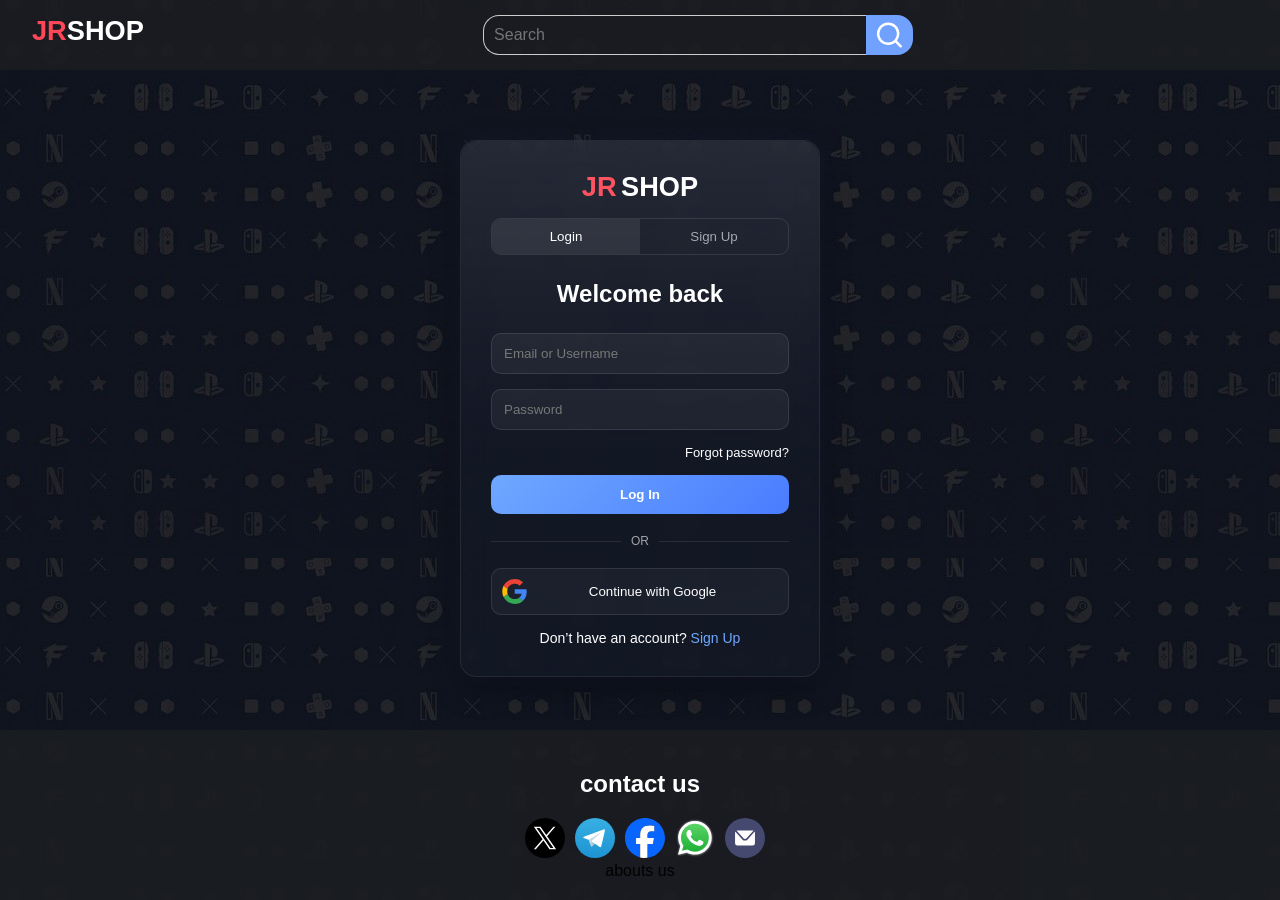
<file: login.html>
<!DOCTYPE html>
<html lang="en">
<head>
    <meta charset="UTF-8">
    <meta name="viewport" content="width=device-width, initial-scale=1.0">
    <title>JRstore - Best Digital Deals</title>
    <link rel="stylesheet" href="style.css">
  <link rel="stylesheet" href="login.css">


<style>

</style>
</head>
<body>                       
           <script src="./signupbuutoneventofocusform.js"></script>


  
    <header class="header">
        <div class="logo">
            <a href="./index.html">            <span class="logo-primary">JR</span><span class="logo-secondary">SHOP</span>
</a>
        </div>

    <div class="form-container">
        <input type="text" class="search-bar" placeholder="Search">
        <button>
            <svg xmlns="http://www.w3.org/2000/svg" viewBox="0 0 24 24" focusable="false" aria-hidden="true" style="pointer-events: none; display: inherit;">
                <path d="M11 2a9 9 0 105.641 16.01.966.966 0 00.152.197l3.5 3.5a1 1 0 101.414-1.414l-3.5-3.5a1 1 0 00-.197-.153A8.96 8.96 0 0020 11a9 9 0 00-9-9Zm0 2a7 7 0 110 14 7 7 0 010-14Z"></path>
            </svg>
        </button>
    </div>

    <div class="header-actions">
     
    </div>
</div>

            <div class="hidden-search-bar-header">
    <div class="hidden-search-input-wrapper">
        <input type="text" class="search-bar" placeholder="Search">
        <button>
            <svg xmlns="http://www.w3.org/2000/svg" viewBox="0 0 24 24" focusable="false" aria-hidden="true" style="pointer-events: none; display: inherit;">
                <path d="M11 2a9 9 0 105.641 16.01.966.966 0 00.152.197l3.5 3.5a1 1 0 101.414-1.414l-3.5-3.5a1 1 0 00-.197-.153A8.96 8.96 0 0020 11a9 9 0 00-9-9Zm0 2a7 7 0 110 14 7 7 0 010-14Z"></path>
            </svg>
        </button>
    </div>
</div>
    </header>
<main class="main-login container">
  <div class="auth-card">
    <div class="logo logo-center">
      <a href="./index.html">
        <span class="logo-primary">JR</span>
        <span class="logo-secondary">SHOP</span>
      </a>
    </div>

    <div class="auth-toggle">
      <button id="loginTab" class="active">Login</button>
      <button id="signupTab">Sign Up</button>
    </div>

    <form id="loginForm" class="auth-form active">
      <h2>Welcome back</h2>

      <div class="input-group">
        <small id="loginError"></small>
        <input type="text" id="loginUser" placeholder="Email or Username">
      </div>

      <div class="input-group">
        <input type="password" id="loginPassword" placeholder="Password">
        <div class="forgot">
          <a href="#">Forgot password?</a>
        </div>
      </div>

      <button type="submit" class="login-btn">Log In</button>
    </form>

    <form id="signupForm" class="auth-form">
      <h2>Create account</h2>

      <div class="input-group">

        <input type="text" style="display:none">
  <input type="password" style="display:none">

        <input type="text" id="signupUsername" placeholder="Username" autocomplete="off">
        <small id="usernameStatus"></small>
      </div>

      <div class="input-group">
        <input type="text" id="signupEmail" placeholder="Email" autocomplete="off">
        <small id="emailStatus"></small>
      </div>

      <div class="input-group">
        <input type="password" id="signupPassword" placeholder="Password">
                <small id="passwordStatus"></small>

      </div>

      <div class="input-group">
        <input type="password" id="signupConfirm" placeholder="Confirm Password">
      </div>

      <div class="input-group">
        <label class="field-label" for="signupGender">Gender</label>
        <div class="select-wrapper">
          <select id="signupGender">
            <option value="" disabled selected>Gender</option>
            <option value="male">Male</option>
            <option value="female">Female</option>
          </select>
        </div>
      </div>
      
      <button type="submit" class="login-btn" >Sign Up</button>
    </form>

    <div class="divider">
      <span>OR</span>
    </div>

    <button class="social-btn google-btn">
      <svg width="25px" height="25px" viewBox="-3 0 262 262">
        <path d="M255.878 133.451c0-10.734-.871-18.567-2.756-26.69H130.55v48.448h71.947c-1.45 12.04-9.283 30.172-26.69 42.356l-.244 1.622 38.755 30.023 2.685.268c24.659-22.774 38.875-56.282 38.875-96.027" fill="#4285F4"/>
        <path d="M130.55 261.1c35.248 0 64.839-11.605 86.453-31.622l-41.196-31.913c-11.024 7.688-25.82 13.055-45.257 13.055-34.523 0-63.824-22.773-74.269-54.25l-1.531.13-40.298 31.187-.527 1.465C35.393 231.798 79.49 261.1 130.55 261.1" fill="#34A853"/>
        <path d="M56.281 156.37c-2.756-8.123-4.351-16.827-4.351-25.82 0-8.994 1.595-17.697 4.206-25.82l-.073-1.73L15.26 71.312l-1.335.635C5.077 89.644 0 109.517 0 130.55s5.077 40.905 13.925 58.602l42.356-32.782" fill="#FBBC05"/>
        <path d="M130.55 50.479c24.514 0 41.05 10.589 50.479 19.438l36.844-35.974C195.245 12.91 165.798 0 130.55 0 79.49 0 35.393 29.301 13.925 71.947l42.211 32.783c10.59-31.477 39.891-54.251 74.414-54.251" fill="#EB4335"/>
      </svg>
      <span>Continue with Google</span>
    </button>

    <div class="footerform" id="footerText">
      Don’t have an account? <a href="#" id="toggleLink">Sign Up</a>
    </div>

  </div>
</main>
    <footer class="footer footerend">

		<h2 class="contact-us">contact us</h2>
        <div class="social-links"><a href=""><svg xmlns="http://www.w3.org/2000/svg" viewBox="-480 -466.815 2160 2160"><circle cx="600" cy="613.185" r="1080"/><path fill="#fff" d="M306.615 79.694H144.011L892.476 1150.3h162.604ZM0 0h357.328l309.814 450.883L1055.03 0h105.86L714.15 519.295 1200 1226.37H842.672L515.493 750.215 105.866 1226.37H0l468.485-544.568Z"/></svg></a>
		<a href="">
			<svg id="Livello_1" data-name="Livello 1" xmlns="http://www.w3.org/2000/svg" xmlns:xlink="http://www.w3.org/1999/xlink" viewBox="0 0 240 240"><defs><linearGradient id="linear-gradient" x1="120" y1="240" x2="120" gradientUnits="userSpaceOnUse"><stop offset="0" stop-color="#1d93d2"/><stop offset="1" stop-color="#38b0e3"/></linearGradient></defs><title>Telegram_logo</title><circle cx="120" cy="120" r="120" fill="url(#linear-gradient)"/><path d="M81.229,128.772l14.237,39.406s1.78,3.687,3.686,3.687,30.255-29.492,30.255-29.492l31.525-60.89L81.737,118.6Z" fill="#c8daea"/><path d="M100.106,138.878l-2.733,29.046s-1.144,8.9,7.754,0,17.415-15.763,17.415-15.763" fill="#a9c6d8"/><path d="M81.486,130.178,52.2,120.636s-3.5-1.42-2.373-4.64c.232-.664.7-1.229,2.1-2.2,6.489-4.523,120.106-45.36,120.106-45.36s3.208-1.081,5.1-.362a2.766,2.766,0,0,1,1.885,2.055,9.357,9.357,0,0,1,.254,2.585c-.009.752-.1,1.449-.169,2.542-.692,11.165-21.4,94.493-21.4,94.493s-1.239,4.876-5.678,5.043A8.13,8.13,0,0,1,146.1,172.5c-8.711-7.493-38.819-27.727-45.472-32.177a1.27,1.27,0,0,1-.546-.9c-.093-.469.417-1.05.417-1.05s52.426-46.6,53.821-51.492c.108-.379-.3-.566-.848-.4-3.482,1.281-63.844,39.4-70.506,43.607A3.21,3.21,0,0,1,81.486,130.178Z" fill="#fff"/></svg>
		</a>

		<a href=""><svg version="1.1" id="svg9" viewBox="0 0 666.66668 666.66717" xmlns="http://www.w3.org/2000/svg" xmlns:svg="http://www.w3.org/2000/svg">
  <defs id="defs13">
    <clipPath clipPathUnits="userSpaceOnUse" id="clipPath25">
      <path d="M 0,700 H 700 V 0 H 0 Z" id="path23"/>
    </clipPath>
  </defs>
  <g id="g17" transform="matrix(1.3333333,0,0,-1.3333333,-133.33333,799.99999)">
    <g id="g19">
      <g id="g21" clip-path="url(#clipPath25)">
        <g id="g27" transform="translate(600,350)">
          <path d="m 0,0 c 0,138.071 -111.929,250 -250,250 -138.071,0 -250,-111.929 -250,-250 0,-117.245 80.715,-215.622 189.606,-242.638 v 166.242 h -51.552 V 0 h 51.552 v 32.919 c 0,85.092 38.508,124.532 122.048,124.532 15.838,0 43.167,-3.105 54.347,-6.211 V 81.986 c -5.901,0.621 -16.149,0.932 -28.882,0.932 -40.993,0 -56.832,-15.528 -56.832,-55.9 V 0 h 81.659 l -14.028,-76.396 h -67.631 V -248.169 C -95.927,-233.218 0,-127.818 0,0" style="fill:#0866ff;fill-opacity:1;fill-rule:nonzero;stroke:none" id="path29"/>
        </g>
        <g id="g31" transform="translate(447.9175,273.6036)">
          <path d="M 0,0 14.029,76.396 H -67.63 v 27.019 c 0,40.372 15.838,55.899 56.831,55.899 12.733,0 22.981,-0.31 28.882,-0.931 v 69.253 c -11.18,3.106 -38.509,6.212 -54.347,6.212 -83.539,0 -122.048,-39.441 -122.048,-124.533 V 76.396 h -51.552 V 0 h 51.552 v -166.242 c 19.343,-4.798 39.568,-7.362 60.394,-7.362 10.254,0 20.358,0.632 30.288,1.831 L -67.63,0 Z" style="fill:#ffffff;fill-opacity:1;fill-rule:nonzero;stroke:none" id="path33"/>
        </g>
      </g>
    </g>
  </g>
</svg></a>


<a href=""><svg xmlns="http://www.w3.org/2000/svg" viewBox="0 0 175.216 175.552"><defs><linearGradient id="b" x1="85.915" x2="86.535" y1="32.567" y2="137.092" gradientUnits="userSpaceOnUse"><stop offset="0" stop-color="#57d163"/><stop offset="1" stop-color="#23b33a"/></linearGradient><filter id="a" width="1.115" height="1.114" x="-.057" y="-.057" color-interpolation-filters="sRGB"><feGaussianBlur stdDeviation="3.531"/></filter></defs><path fill="#b3b3b3" d="m54.532 138.45 2.235 1.324c9.387 5.571 20.15 8.518 31.126 8.523h.023c33.707 0 61.139-27.426 61.153-61.135.006-16.335-6.349-31.696-17.895-43.251A60.75 60.75 0 0 0 87.94 25.983c-33.733 0-61.166 27.423-61.178 61.13a60.98 60.98 0 0 0 9.349 32.535l1.455 2.312-6.179 22.558zm-40.811 23.544L24.16 123.88c-6.438-11.154-9.825-23.808-9.821-36.772.017-40.556 33.021-73.55 73.578-73.55 19.681.01 38.154 7.669 52.047 21.572s21.537 32.383 21.53 52.037c-.018 40.553-33.027 73.553-73.578 73.553h-.032c-12.313-.005-24.412-3.094-35.159-8.954zm0 0" filter="url(#a)"/><path fill="#fff" d="m12.966 161.238 10.439-38.114a73.42 73.42 0 0 1-9.821-36.772c.017-40.556 33.021-73.55 73.578-73.55 19.681.01 38.154 7.669 52.047 21.572s21.537 32.383 21.53 52.037c-.018 40.553-33.027 73.553-73.578 73.553h-.032c-12.313-.005-24.412-3.094-35.159-8.954z"/><path fill="url(#linearGradient1780)" d="M87.184 25.227c-33.733 0-61.166 27.423-61.178 61.13a60.98 60.98 0 0 0 9.349 32.535l1.455 2.312-6.179 22.559 23.146-6.069 2.235 1.324c9.387 5.571 20.15 8.518 31.126 8.524h.023c33.707 0 61.14-27.426 61.153-61.135a60.75 60.75 0 0 0-17.895-43.251 60.75 60.75 0 0 0-43.235-17.929z"/><path fill="url(#b)" d="M87.184 25.227c-33.733 0-61.166 27.423-61.178 61.13a60.98 60.98 0 0 0 9.349 32.535l1.455 2.313-6.179 22.558 23.146-6.069 2.235 1.324c9.387 5.571 20.15 8.517 31.126 8.523h.023c33.707 0 61.14-27.426 61.153-61.135a60.75 60.75 0 0 0-17.895-43.251 60.75 60.75 0 0 0-43.235-17.928z"/><path fill="#fff" fill-rule="evenodd" d="M68.772 55.603c-1.378-3.061-2.828-3.123-4.137-3.176l-3.524-.043c-1.226 0-3.218.46-4.902 2.3s-6.435 6.287-6.435 15.332 6.588 17.785 7.506 19.013 12.718 20.381 31.405 27.75c15.529 6.124 18.689 4.906 22.061 4.6s10.877-4.447 12.408-8.74 1.532-7.971 1.073-8.74-1.685-1.226-3.525-2.146-10.877-5.367-12.562-5.981-2.91-.919-4.137.921-4.746 5.979-5.819 7.206-2.144 1.381-3.984.462-7.76-2.861-14.784-9.124c-5.465-4.873-9.154-10.891-10.228-12.73s-.114-2.835.808-3.751c.825-.824 1.838-2.147 2.759-3.22s1.224-1.84 1.836-3.065.307-2.301-.153-3.22-4.032-10.011-5.666-13.647"/></svg></a>
		

<a href=""><svg xmlns="http://www.w3.org/2000/svg" viewBox="0 0 171 171"><title>Asset 31</title><g id="Layer_2" data-name="Layer 2"><g id="Layer_1-2" data-name="Layer 1"><circle cx="85.5" cy="85.5" r="85.5" fill="#454970"/><path d="M49.2,53.9,78.8,87a8.94,8.94,0,0,0,6.7,3,9.1,9.1,0,0,0,6.7-3l29.1-32.6a1.56,1.56,0,0,1,.8-.6,10.57,10.57,0,0,0-4-.8H52.9a10.06,10.06,0,0,0-3.9.8A.35.35,0,0,0,49.2,53.9Z" fill="#fff"/><path d="M126.5,58a1.8,1.8,0,0,1-.6.9l-29,32.5a15.38,15.38,0,0,1-11.4,5.1,15.54,15.54,0,0,1-11.4-5.1L44.6,58.3l-.2-.2A9.75,9.75,0,0,0,43,63.2V108a9.94,9.94,0,0,0,10,9.9h65a9.94,9.94,0,0,0,10-9.9V63.2a10.19,10.19,0,0,0-1.5-5.2" fill="#fff"/></g></g></svg></a>
</div>





		<div class="good-talk">
			abouts us
		</div>


    </footer>
  

    <script src="./resizingcss.js"></script>
        <script src="./log.js"></script>
                <script src="./lgoing.js"></script>
                <script src="./resit.js"></script>
                                <script type="module" src="./index.js"></script>





</body>
</html>
</file>
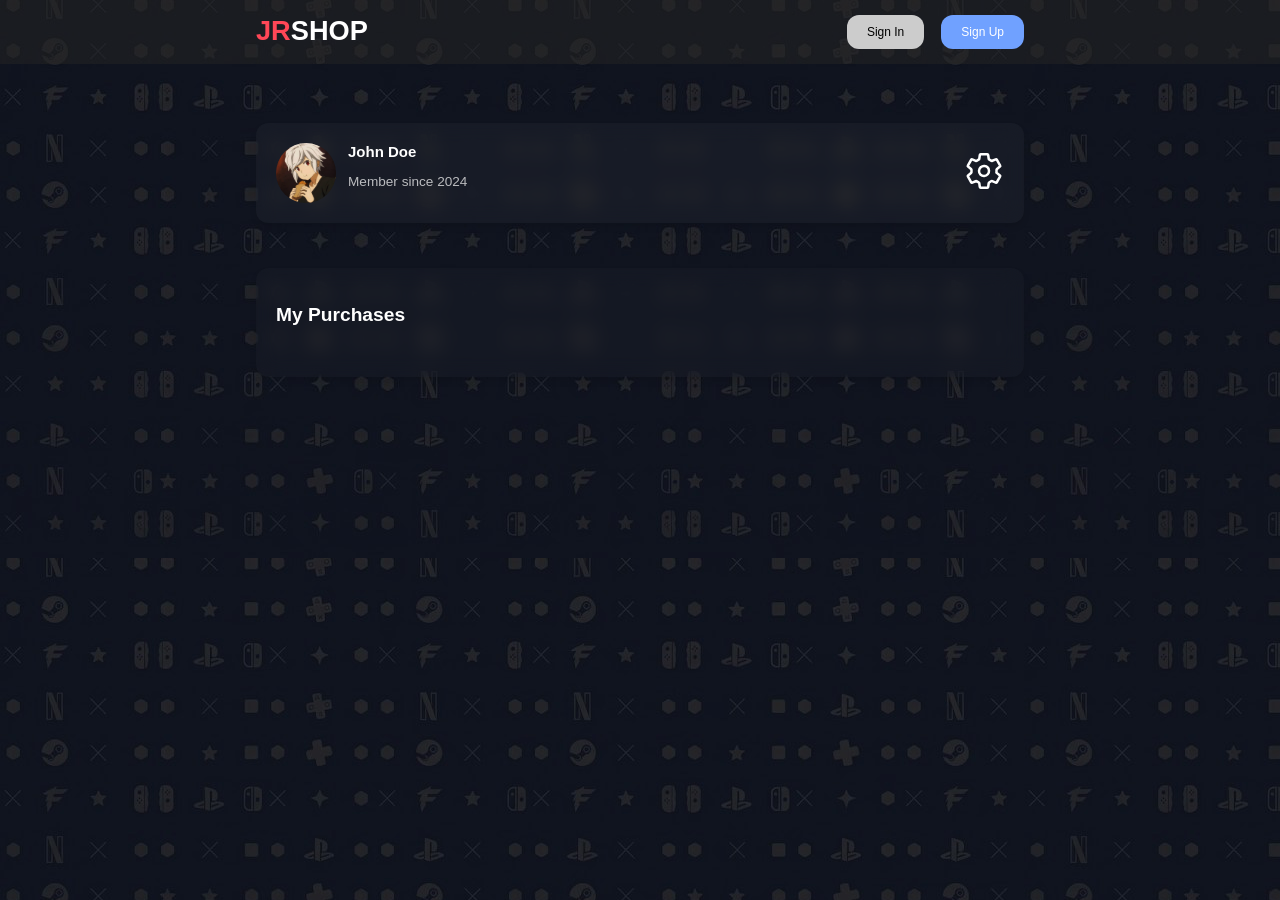
<file: usersdahboard.html>
<!DOCTYPE html>
<html lang="en">
<head>
    <meta charset="UTF-8">
    <meta name="viewport" content="width=device-width, initial-scale=1.0">
    <title>product</title>
    <link rel="stylesheet" href="style.css">
        <link rel="stylesheet" href="userdash.css">
        <link rel="stylesheet" href="user-section.css">

</head>
<body>


    
    <header class="header user-dashboard-header">
        <div class="logo">
            <a href="./index.html">            <span class="logo-primary">JR</span><span class="logo-secondary">SHOP</span>
</a>
        </div>



        <div class="header-actions">
<button class="btn mobiles-search-button"><svg xmlns="http://www.w3.org/2000/svg" viewBox="0 0 24 24"  focusable="false" aria-hidden="true" style="pointer-events: none; display: inherit; "><path d="M11 2a9 9 0 105.641 16.01.966.966 0 00.152.197l3.5 3.5a1 1 0 101.414-1.414l-3.5-3.5a1 1 0 00-.197-.153A8.96 8.96 0 0020 11a9 9 0 00-9-9Zm0 2a7 7 0 110 14 7 7 0 010-14Z"></path></svg></button>
<button class="btn btn--secondary">Sign In</button>
<button class="btn btn--primary">Sign Up</button>

        </div>


    </header>

 
<main class="user-dashboard-container">
<!-- PROFILE SECTION -->
<section class="profile-section card">
    <div class="profile-left">
        <img  id="profile-pic-dashboard" src="./images/products/test.png" alt="Profile" class="profile-pic">
        
        <div class="profile-info">
            <h3 id="username" class="username">John Doe</h3>
            <p class="member-since">Member since 2024</p>
        </div>
    </div>

    <div class="profile-settings">
        <svg width="40px" height="40px" viewBox="0 0 512 512" xmlns="http://www.w3.org/2000/svg"><title>ionicons-v5-q</title><path d="M262.29,192.31a64,64,0,1,0,57.4,57.4A64.13,64.13,0,0,0,262.29,192.31ZM416.39,256a154.34,154.34,0,0,1-1.53,20.79l45.21,35.46A10.81,10.81,0,0,1,462.52,326l-42.77,74a10.81,10.81,0,0,1-13.14,4.59l-44.9-18.08a16.11,16.11,0,0,0-15.17,1.75A164.48,164.48,0,0,1,325,400.8a15.94,15.94,0,0,0-8.82,12.14l-6.73,47.89A11.08,11.08,0,0,1,298.77,470H213.23a11.11,11.11,0,0,1-10.69-8.87l-6.72-47.82a16.07,16.07,0,0,0-9-12.22,155.3,155.3,0,0,1-21.46-12.57,16,16,0,0,0-15.11-1.71l-44.89,18.07a10.81,10.81,0,0,1-13.14-4.58l-42.77-74a10.8,10.8,0,0,1,2.45-13.75l38.21-30a16.05,16.05,0,0,0,6-14.08c-.36-4.17-.58-8.33-.58-12.5s.21-8.27.58-12.35a16,16,0,0,0-6.07-13.94l-38.19-30A10.81,10.81,0,0,1,49.48,186l42.77-74a10.81,10.81,0,0,1,13.14-4.59l44.9,18.08a16.11,16.11,0,0,0,15.17-1.75A164.48,164.48,0,0,1,187,111.2a15.94,15.94,0,0,0,8.82-12.14l6.73-47.89A11.08,11.08,0,0,1,213.23,42h85.54a11.11,11.11,0,0,1,10.69,8.87l6.72,47.82a16.07,16.07,0,0,0,9,12.22,155.3,155.3,0,0,1,21.46,12.57,16,16,0,0,0,15.11,1.71l44.89-18.07a10.81,10.81,0,0,1,13.14,4.58l42.77,74a10.8,10.8,0,0,1-2.45,13.75l-38.21,30a16.05,16.05,0,0,0-6.05,14.08C416.17,247.67,416.39,251.83,416.39,256Z" style="fill:none;stroke:#fff;stroke-linecap:round;stroke-linejoin:round;stroke-width:32px"/></svg>
    </div>
</section>

<!-- PURCHASES SECTION -->
<section class="purchases-section card">

  <h2 class="section-title">My Purchases</h2>

  <div id="purchasesContainer"></div>

</section>
</main>
<script src="./swal.js"></script>
            <script src="./index.js"></script>
      <script src="./resizingcss.js"></script>
            <script src="./userdash.js"></script>



</body>
  </html>
</file>
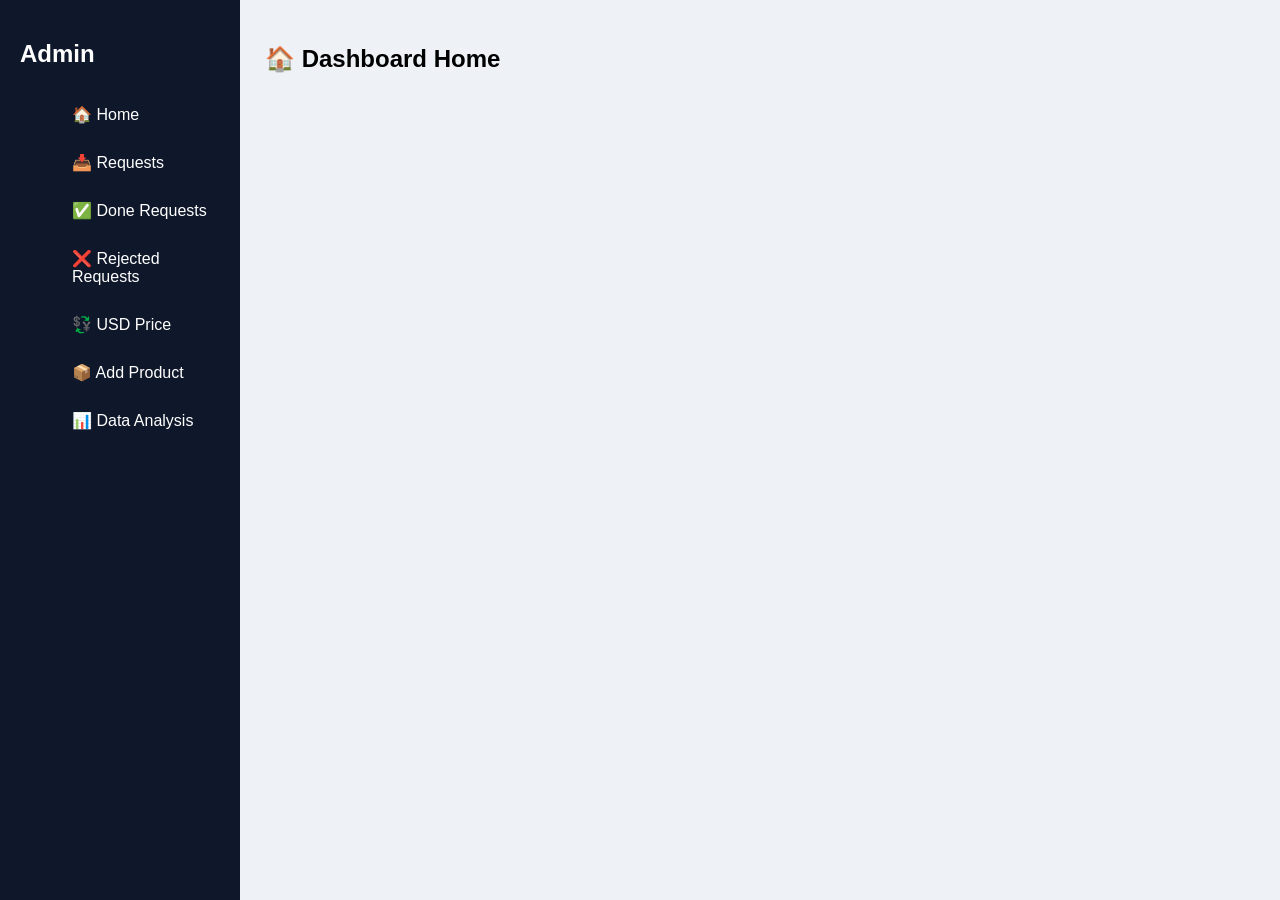
<file: edara/yo.html>
<!DOCTYPE html>
<html lang="en">
<head>
<meta charset="UTF-8">
<title>Admin Dashboard</title>

<style>
* {
  box-sizing: border-box;
}

body {
  margin: 0;
  font-family: "Segoe UI", sans-serif;
  background: #eef2f7;
}

.dashboard {
  display: flex;
  height: 100vh;
}

/* Sidebar */
.sidebar {
  width: 240px;
  background: #0f172a;
  color: white;
  padding: 20px;
}

.sidebar h2 {
  margin-bottom: 25px;
}

.value.id {
  color: #3b82f6;
  font-weight: bold;
}

.sidebar li {
  list-style: none;
  padding: 12px;
  border-radius: 8px;
  cursor: pointer;
  margin-bottom: 5px;
}

.sidebar li:hover {
  background: #1e293b;
}



 .btn {
    padding: 6px 12px;
    border: none;
    border-radius: 5px;
    color: white;
    cursor: pointer;
    font-size: 14px;
    margin-right: 5px;
  }
  .stat-card{
    margin-bottom: 10px;
  }


  .edit-btn {
    background-color: #28a745; /* green */
  }

  .edit-btn:hover {
    background-color: #218838;
  }

  .delete-btn {
    background-color: #dc3545; /* red */
  }

  .delete-btn:hover {
    background-color: #c82333;
  }
.ver{
    color: green;
}

.notver{
    color: red;
}

/* Content */
.content {
  flex: 1;
  padding: 25px;
  overflow-y: auto;
}

.section {
  display: none;
}

.section.active {
  display: block;
}

/* Request Card */
.request-card {
  background: white;
  border-radius: 12px;
  padding: 20px;
  margin-bottom: 20px;
  box-shadow: 0 4px 12px rgba(0,0,0,0.08);
}

.proof-img {
  width: 220px;
  height: 320px;
  object-fit: cover;
  border-radius: 8px;
  cursor: pointer;
  border: 1px solid #ccc;
  transition: 0.2s;
}

.proof-img:hover {
  transform: scale(1.05);
}
.request-grid {
  display: grid;
  gap: 10px;
  margin-bottom: 15px;
}

.label {
  font-size: 13px;
  color: #555;
}

.value {
  font-weight: bold;
}

.controls {
  display: grid;
  gap: 10px;
  margin-top: 10px;
}

input, select {
  padding: 8px;
  border-radius: 6px;
  border: 1px solid #ccc;
  width: 100%;
}

.buttons {
  margin-top: 15px;
}

button {
  padding: 10px 15px;
  border: none;
  border-radius: 8px;
  cursor: pointer;
}

.done {
  background: #22c55e;
  color: white;
}

.reject {
  background: #ef4444;
  color: white;
}





.stat-green {
  border-left: 6px solid #22c55e;
}

.stat-blue {
  border-left: 6px solid #3b82f6;
}

.stat-yellow {
  border-left: 6px solid #f59e0b;
}

.stat-red {
  border-left: 6px solid #ef4444;
}
/* Toggle */
.toggle {
  display: flex;
  align-items: center;
  gap: 10px;
  margin-top: 10px;
}
/* Home & Analytics Cards */
.stat-card, .analytics-card {
  background: white;
  border-radius: 16px;
  padding: 20px;
  box-shadow: 0 4px 12px rgba(0,0,0,0.08);
  transition: transform 0.2s;
}

.stat-card:hover, .analytics-card:hover {
  transform: translateY(-5px);
}

.stat-icon {
  font-size: 40px;
  margin-bottom: 10px;
}

.stat-label {
  font-size: 14px;
  color: #666;
  text-transform: uppercase;
  letter-spacing: 1px;
}

.stat-value {
  font-size: 32px;
  font-weight: bold;
  color: #0f172a;
  margin: 10px 0;
}

.stat-sub {
  font-size: 14px;
  color: #22c55e;
}

.analytics-card h3 {
  margin: 0 0 15px 0;
  color: #0f172a;
  font-size: 18px;
}

.analytics-value {
  font-size: 24px;
  font-weight: bold;
  color: #3b82f6;
  margin: 10px 0;
}

.analytics-detail {
  color: #22c55e;
  font-weight: bold;
  margin: 5px 0;
}

.analytics-sub {
  font-size: 14px;
  color: #666;
}

.analysis-item {
  background: #f8fafc;
  padding: 15px;
  border-radius: 8px;
  margin-bottom: 10px;
}
</style>

</head>

<body>

<div class="dashboard">

  <!-- Sidebar -->
  <aside class="sidebar">
    <h2>Admin</h2>
   <ul>
  <li onclick="showSection('home')">🏠 Home</li>
  <li onclick="showSection('requests')">📥 Requests</li>
  <li onclick="showSection('done')">✅ Done Requests</li>
<li onclick="showSection('rejected')">❌ Rejected Requests</li>
  <li onclick="showSection('usd')">💱 USD Price</li>
  <li onclick="showSection('addProduct')">📦 Add Product</li>
  <li onclick="showSection('analysis')">📊 Data Analysis</li>
</ul>
  </aside>

  <!-- Content -->
  <main class="content">

    <!-- Home Dashboard -->
<section id="home" class="section">
  <h2>🏠 Dashboard Home</h2>
  <div id="homeContent"></div>
</section>

    <!-- Requests -->
    <section id="requests" class="section active">
      <h2>Incoming Requests</h2>
        <div id="requestsList"></div>

    </section>

    <!-- Other Sections -->
<section id="done" class="section">
  <h2>✅ Done Requests</h2>
  <div id="doneList"></div>
</section>

<section id="rejected" class="section">
  <h2>❌ Rejected Requests</h2>
  <div id="rejectedList"></div>
</section>


<section id="usd" class="section">
  <h2>USD Price</h2>
  <div class="request-card">
    <div class="label">Current USD Price</div>
    <div id="usdDisplay" class="value">notcomeyet</div>
    <br>
    <input type="number" id="usdInput" placeholder="Enter new price">
    <div class="buttons">
      <button class="done" onclick="updateusdprice()">Update Price</button>
    </div>
  </div>
</section>


<section id="addProduct" class="section">
  <h2>Products</h2>

  <!-- FORM -->
  <div class="request-card">
    <h3 id="formTitle">Add Product</h3>


    <input  id="product_id"type="text" disabled placeholder="id of product(entred autmotic)">    <br>    <br>


  <!-- Product Names -->
<label for="name_en">Product Name (English):</label><br>
<input id="name_en" placeholder="e.g. Organic Coffee"><br><br>

<label for="name_ar">Product Name (Arabic):</label><br>
<input id="name_ar" placeholder="اسم المنتج"><br><br>

<!-- Pricing -->
<label for="buy_price">Buy Price:</label><br>
<input id="buy_price" type="number" step="0.01" placeholder="0.00"><br><br>

<label for="sell_price">Sell Price:</label><br>
<input id="sell_price" type="number" step="0.01" placeholder="0.00"><br><br>

<label for="discount">Discount (%):</label><br>
<input id="discount" type="number" placeholder="e.g. 10" min="0" max="100"><br><br>

<!-- Descriptions -->
<label for="desc_en">Description (English):</label><br>
<textarea id="desc_en" placeholder="Enter English description..."></textarea><br><br>

<label for="desc_ar">Description (Arabic):</label><br>
<textarea id="desc_ar" placeholder="أدخل الوصف بالعربية..."></textarea><br><br>

<!-- Warnings -->
<label for="warning_en">Warning (English):</label><br>
<input id="warning_en" placeholder="e.g. Keep out of reach of children"><br><br>

<label for="warning_ar">Warning (Arabic):</label><br>
<input id="warning_ar" placeholder="تحذير"><br><br>

<!-- Product Image -->
<label for="image">Product Image:</label><br>
<input type="file" name="productimg" id="image"><br><br>
    <button class="done" onclick="saveProduct()">Save</button>
    <button onclick="resetForm()">Clear</button>
  </div>

  <!-- TABLE -->
  <div class="request-card">
    <h3>Product List</h3>

    <table width="100%" border="1" cellpadding="10" style="border-collapse: collapse;">
     <thead>
  <tr>
    <th>ID</th>
    <th>Product Name</th>
    <th>Buy Price</th>
    <th>Sell Price</th>
    <th>Profit</th>
    <th>Actions</th>
  </tr>
</thead>
      <tbody id="productTable"></tbody>
    </table>
  </div>
  </section>

<section id="analysis" class="section">
  <h2>📊 Data Analysis</h2>
  <div id="analysisContent"></div>
</section>
  </main>

</div>

<script>
  let products = [];
let requests = [];
let usdToSdgRate = 0;

let revenue = 0;
let capital = 0;
let profit = 0;
let done = 0;
let incoming = 0;

showSection('home')
loadSettings();





async function loadSettings() {
  const res = await fetch("../api/usd.php");
  const data = await res.json();

  usdToSdgRate = Number(data.usd_rate);
}

let sellpriceonglobe = null;

document.getElementById("sell_price").addEventListener("input",function (){
let sell_price = document.getElementById("sell_price").value;
sellpriceonglobe = sell_price

})

function applyDiscount() {
  const sellement = document.getElementById("sell_price")
  const sell = Number(sellement.value);
  const discount = Number(document.getElementById("discount").value);

 

  const finalPrice = sellpriceonglobe - (sellpriceonglobe * discount / 100);

  sellement.value = finalPrice;
}




/* ======================
   INIT
====================== */
// function init() {
  // loadProducts();
  // loadRequests();
  // no need it will load on section click

  
// }

// init();

/* ======================
   LOAD FROM BACKEND
====================== */
async function loadProducts() {
  const res = await fetch("./actions/getProducts.php");
  products = await res.json();

  renderProducts();
}

function renderRequests() {
  const container = document.getElementById("requestsList");
  container.innerHTML = "";

  const incoming = requests.filter(r => r.request_status === "pending");

  incoming.forEach(req => {
    container.innerHTML += `
      <div class="request-card">

        <div class="request-grid">

          <div class="label">Request ID</div>
  <div class="value">#${req.request_id}</div>

          <div>
            <div class="label">User</div>
            <div class="value">${req.username}</div>
          </div>

          <div>
            <div class="label">Product</div>
            <div class="value">${req.product_name_en}</div>
          </div>

          <div>
            <div class="label">Quantity</div>
            <div class="value">${req.quantity}</div>
          </div>

          <div>
            <div class="label">Total Price</div>
            <div class="value">$${req.total_price}</div>
          </div>

          <div>
            <div class="label">Paid</div>
            <div class="value">$${req.paid_price}</div>
          </div>

          <div>
            <div class="label">Payment Method</div>
            <div class="value">${req.payment_method}</div>
          </div>

          <div>
            <div class="label">Payment Status</div>
            <div class="${req.payment_status === 'paid' ? 'ver' : 'notver'} value">
              ${req.payment_status}
            </div>
          </div>

          <div>
            <div class="label">Proof</div>
            ${
              req.payment_proof
                ? `<img src="${req.payment_proof}" class="proof-img" onclick="openImage(this.src)">`
                : "No proof"
            }
          </div>

        </div>

        <div class="controls">
          <input id="result_${req.request_id}" placeholder="Write result...">

          <select id="payment_${req.request_id}">
            <option value="pending">Pending</option>
            <option value="paid">Paid</option>
          </select>
        </div>

        <div class="buttons">
          <button class="done" onclick="markDone(${req.request_id})">Done</button>
          <button class="reject" onclick="reject(${req.request_id})">Reject</button>
        </div>

      </div>
    `;
  });
}




let discountelment = document.getElementById("discount")
discountelment.addEventListener("input", applyDiscount)
/* ======================
   UPDATE REQUEST
====================== */
async function markDone(id) {
  const result = document.getElementById(`result_${id}`).value;
  const payment = document.getElementById(`payment_${id}`).value;

  await fetch("./actinos/updateRequest.php", {
    method: "POST",
    headers: { "Content-Type": "application/json" },
    body: JSON.stringify({
      request_id: id,
      status: "done",
      result: result,
      payment_status: payment
    })
  });

  loadRequests();
}

async function reject(id) {
  if (!confirm("Reject request?")) return;

    const result = document.getElementById(`result_${id}`).value;
  const payment = document.getElementById(`payment_${id}`).value;

  await fetch("../api/updateRequest.php", {
    method: "POST",
    headers: { "Content-Type": "application/json" },
    body: JSON.stringify({
      request_id: id,
      status: "rejected",
      result: result,
      payment_status: payment
    })
  });

  loadRequests();
}

/* ======================
   PRODUCTS
====================== */
function renderProducts() {
  const table = document.getElementById("productTable");
  if (!table) return;

  table.innerHTML = "";

  products.forEach(p => {
    const profit = p.sell_price - p.buy_price;

    table.innerHTML += `
      <tr>
        <td>${p.product_id}</td>
        <td>
          ${p.product_image ? `<img src="../${p.product_image}" width="50"><br>` : ""}
          ${p.product_name_en}
        </td>
        <td>$${p.buy_price}</td>
        <td>$${p.sell_price}</td>
        <td style="color:green;">$${profit}</td>
        <td>
<button class="btn edit-btn" onclick="fillForm(${p.product_id})">Edit</button>
<button "edit-product1" class="btn delete-btn">Delete</button></td>
      </tr>
    `;
  });



}

async function loadRequests() {
  const res = await fetch("./actions/getRequests.php");
  requests = await res.json();

}

function fillForm(id) {
  const product = products.find(p => p.product_id == id);

  if (!product) return;


  // Fill inputs
  document.getElementById("product_id").value = product.product_id;
  document.getElementById("name_en").value = product.product_name_en;
  document.getElementById("name_ar").value = product.product_name_ar;
  document.getElementById("buy_price").value = product.buy_price;


  document.getElementById("sell_price").value = product.price_before_discount;
document.getElementById("sell_price").dispatchEvent(new Event("input"));

  document.getElementById("discount").value = product.discount_percentage;
document.getElementById("discount").dispatchEvent(new Event("input"));

  document.getElementById("desc_en").value = product.description_en;
  document.getElementById("desc_ar").value = product.description_ar;

  document.getElementById("warning_en").value = product.warning_en;
  document.getElementById("warning_ar").value = product.warning_ar;

  // UI change (optional now)
  document.getElementById("formTitle").innerText = "Edit Product";
}

/* ======================
   ANALYTICS (REAL DATA)
====================== */

/* ======================
   USD
====================== */
async function updateusdprice() {
  const input = document.getElementById("usdInput").value;

  if (!input || input <= 0) {
    alert("Invalid rate");
    return;
  }

  const rate = parseFloat(input);

  // 👉 send to backend
  await fetch("./actions/updateusd.php", {
    method: "POST",
    headers: {
      "Content-Type": "application/json"
    },
    body: JSON.stringify({
      usd_rate: rate
    })
  });

  // 👉 update UI
  usdToSdgRate = rate;

  document.getElementById("usdDisplay").innerHTML =
    `1 USD = ${usdToSdgRate} SDG`;
}
/* ======================
   SECTION SWITCH
====================== */
function showSection(id) {
  document.querySelectorAll('.section').forEach(sec =>
    sec.classList.remove('active')
  );

  document.getElementById(id).classList.add('active');

  if (id === "requests") renderRequests();
  if (id === "addProduct") loadProducts();
  if(id === "usd") showusd();
   if (id === "home") loadhome();


  if (id === "done") {
    loadDoneRequests();
  }

  if (id === "rejected") {
    loadRejectedRequests();
  }


}


function loadDoneRequests() {
  const done = requests.filter(r => r.request_status === "done");

  document.getElementById("doneList").innerHTML =
    done.map(renderRequestCard).join("");
}

function loadRejectedRequests() {
  const rejected = requests.filter(r => r.request_status === "rejected");

  document.getElementById("rejectedList").innerHTML =
    rejected.map(renderRequestCard).join("");
}

function renderRequestCard(r) {
  return `
    <div class="request-card">
      <div><b>request id:</b> ${r.request_id}</div>

      <div><b>User:</b> ${r.username}</div>
      <div><b>Product:</b> ${r.product_name_en}</div>
      <div><b>Qty:</b> ${r.quantity}</div>
      <div><b>Total:</b> $${r.total_price}</div>

      <div><b>Status:</b> ${r.request_status}</div>

      <div class="controls">
        <input id="result_${r.request_id}" value="${r.request_result || ''}">
        
        <select id="payment_${r.request_id}">
          <option ${r.payment_status==='pending'?'selected':''}>pending</option>
          <option ${r.payment_status==='paid'?'selected':''}>paid</option>
        </select>
      </div>

      <div class="buttons">
        <button class="done" onclick="markDone(${r.request_id})">Update</button>
        <button class="reject" onclick="reject(${r.request_id})">Reject</button>
      </div>

    </div>
  `;
}
function calculateHomeStats() {

  revenue = 0;
  capital = 0;
  done = 0;
  incoming = 0;

  const today = new Date().toISOString().split("T")[0];

  const todayRequests = requests.filter(r =>
    r.created_at && r.created_at.startsWith(today)
  );

  todayRequests.forEach(r => {

    const quantity = Number(r.quantity || 0);

    // DONE orders only
    if (r.request_status === "done") {

      done++;

      // 💰 money from customer
      revenue += Number(r.paid_price || 0);

      // 📦 your cost
      capital += Number(r.product_buy_price || 0) * quantity;
    }

    // incoming
    if (r.request_status === "pending") {
      incoming++;
    }

  });

  profit = revenue - capital;
}
async function loadhome(){

 await loadRequests();
  calculateHomeStats();
 const container = document.getElementById("homeContent");

container.innerHTML = `
  <div class="stat-card stat-blue">
    <div class="stat-label">Revenue (Today)</div>
    <div class="stat-value">$${revenue.toFixed(2)}</div>
  </div>

  <div class="stat-card stat-yellow">
    <div class="stat-label">Capital (Today)</div>
    <div class="stat-value">$${capital.toFixed(2)}</div>
  </div>

  <div class="stat-card stat-green">
    <div class="stat-label">Profit (Today)</div>
    <div class="stat-value">$${profit.toFixed(2)}</div>
  </div>

  <div class="stat-card stat-green">
    <div class="stat-label">Done Requests</div>
    <div class="stat-value">${done}</div>
  </div>

  <div class="stat-card stat-red">
    <div class="stat-label">Incoming Requests</div>
    <div class="stat-value">${incoming}</div>
  </div>
`;
}





function showusd(){
  document.getElementById("usdDisplay").innerHTML =
    `1 USD = ${usdToSdgRate} SDG`;
}


async function saveProduct() {


  if(document.getElementById("product_id").value.trim() === ""){

      const formData = new FormData();

  formData.append("name_en", document.getElementById("name_en").value);
  formData.append("name_ar", document.getElementById("name_ar").value);
  formData.append("buy_price", document.getElementById("buy_price").value);
  formData.append("sell_price", document.getElementById("sell_price").value);

  formData.append("desc_en", document.getElementById("desc_en").value);
  formData.append("desc_ar", document.getElementById("desc_ar").value);

  formData.append("warning_en", document.getElementById("warning_en").value);
  formData.append("warning_ar", document.getElementById("warning_ar").value);
  formData.append("discount_percentage", document.getElementById("discount").value || 0);


  //here will append price before discount
  formData.append("price_before_discount",sellpriceonglobe) 



  const file = document.getElementById("image").files[0];
  if (file) {
    formData.append("productimg", file);
  }

  await fetch("./actions/addproduct.php", {
    method: "POST",
    body: formData
  }).then(r => r.text().then(r => console.log(r)))


  loadProducts();
  resetForm();


    ///////////////////


  }else{
  const formData = new FormData();

  formData.append("product_id",document.getElementById("product_id").value.trim() );

  formData.append("name_en", document.getElementById("name_en").value);
  formData.append("name_ar", document.getElementById("name_ar").value);
  formData.append("buy_price", document.getElementById("buy_price").value);
  formData.append("sell_price", document.getElementById("sell_price").value);

  formData.append("desc_en", document.getElementById("desc_en").value);
  formData.append("desc_ar", document.getElementById("desc_ar").value);

  formData.append("warning_en", document.getElementById("warning_en").value);
  formData.append("warning_ar", document.getElementById("warning_ar").value);
formData.append("discount_percentage", document.getElementById("discount").value || 0);
  formData.append("price_before_discount",sellpriceonglobe) 

  const file = document.getElementById("image").files[0];
  if (file) {
    formData.append("productimg", file);
  }

  await fetch("./actions/editproduct.php", {
    method: "POST",
    body: formData
  }).then(res => res.text()).then(e => console.log(e))

  resetForm();
  loadProducts();

  }

} 

function editProduct(id) {

  document.getElementById("product_id").value = id;
  document.getElementById("name_en").value = p.product_name_en;
  document.getElementById("name_ar").value = p.product_name_ar;
  document.getElementById("buy_price").value = p.buy_price;
  document.getElementById("sell_price").value = p.sell_price;

  document.getElementById("desc_en").value = p.description_en;
  document.getElementById("desc_ar").value = p.description_ar;

  document.getElementById("warning_en").value = p.warning_en;
  document.getElementById("warning_ar").value = p.warning_ar;

  document.getElementById("formTitle").innerText = "Edit Product";
}
function resetForm() {

  // Clear all inputs + textareas inside this section
  document.querySelectorAll("#addProduct input, #addProduct textarea")
    .forEach(el => {
      if (el.type === "file") {
        el.value = ""; // reset file input
      } else {
        el.value = "";
      }
    });

  // Reset editing mode
  editingProductId = null;

  // Clear ID field (just in case)
  document.getElementById("product_id").value = "";

  // Reset title
  document.getElementById("formTitle").innerText = "Add Product";

  // (Optional) reset button text
  const btn = document.querySelector("#addProduct .done");
  if (btn) btn.innerText = "Save";
}
</script>


</body>
</html>
</file>
<file: style.css>
* {
    box-sizing: border-box;
}

.field-label {
  display: block;
  margin-bottom: 8px;
  font-size: 13px;
  opacity: 0.7;
}

.gender-group {
  display: flex;
  gap: 8px;
}

.gender-btn {
  flex: 1;
  padding: 10px;
  border-radius: 10px;
  border: 1px solid rgba(255,255,255,0.1);
  background: rgba(255,255,255,0.05);
  color: white;
  cursor: pointer;
  transition: 0.2s;
  opacity: 0.7;
}

.gender-btn:hover {
  background: rgba(255,255,255,0.1);
}

.gender-btn.active {
  background: linear-gradient(135deg, #6ea8ff, #4a7cff);
  opacity: 1;
  transform: translateY(-1px);
}


:root {
    /* Colors */
    --color-primary: #ff4757;   /* For "JR" */
    --color-secondary: #2f3542; /* For "store" */
    --color-accent: #70a1ff;    /* For Buttons */
    --color-bg: #111827;
    --color-white: #111827;
    --color-header:#1b1d22e8;
    --color-text:#fff;
    --boeder-color :#ccc;
    
    /* Shapes & Spacing */
    --radius-main: 12px;
    --spacing-main: 20px;
    --secpadding:45px;
    --leftrightpadding :5%
}

/* Base Resets */
body { overflow-x: hidden; font-family: sans-serif;   background-image: url(./images/Untitled.jpg); margin: 0;  }

/* Header */
.header-main-nav{ display:flex ;justify-content: space-between; align-items: center; width: 100%; flex-direction: row;}
.header { justify-content: space-between; flex-wrap: wrap; z-index: 10; top : 0; display: flex;   padding: 15px var(--leftrightpadding); background-color: var(--color-header) ; position: fixed; width: 100%;}
.logo-primary { color: var(--color-primary); font-weight: bold; font-size: 1.7rem; }
.logo-secondary { color: var(--color-text); font-weight: bold; font-size: 1.7rem; }
.header-actions{
    display: flex;
}


.colorwhite {
    color: var(--color-text);
}
.form-container {
    width: 35%;
    position: relative;


}
.hidden-search-bar-header{
 width: 100%;
    display: none;
    padding-top: 15px;
}
.hidden-search-input-wrapper{
    position: relative;

}
.search-bar {    background-color: transparent; font-size: 16px;
 padding: 10px;  border: 1px solid var(--boeder-color); width: 90%; color: var(--color-text); 
 border-top-left-radius: var(--radius-main);
  border-bottom-left-radius: var(--radius-main);

  border-top-right-radius: 0;
  border-bottom-right-radius: 0;

border-right: none;}

.search-bar:focus {
    outline: none;
}


.hidden-search-bar-header button, .form-container button {
    position: absolute;
    height: 100%;
    width: 11%;
    color: var(--color-white);
    border: 1px soild var(--boeder-color);
    border-top-right-radius: var(--radius-main);
  border-bottom-right-radius: var(--radius-main);
  background-color: var(--color-accent);
  display: inline-flex;
  justify-content: center;
  align-items: center;
 }
 .hidden-search-bar-header button svg,.form-container button svg {
    width: 50px;
    height: 30px;
fill: var(--color-text);  
 }




.btn--secondary{
    background-color: var(--boeder-color);
}
/* Buttons */
.btn { padding: 10px 20px; border-radius: var(--radius-main); border: none; cursor: pointer; margin-left: 5px; font-size: 12px; display: flex; justify-content: center; align-items: center;}
.btn--primary { background: var(--color-accent); color: white; }

/* Hero Section */
.hero { padding-left: var(--leftrightpadding); padding-right: var(--leftrightpadding); color: var(--color-text); display: flex; flex-direction: column; align-items: center; justify-content: center; padding-top: var(--secpadding); padding-bottom: var(--secpadding);}

.hero-title {
    text-align: center;
}
/* filter for the image */

.logo-grid {
    width: 100%;
  grid-template-columns: repeat(6 , minmax(60px,100px));
   grid-template-rows:100px;
  display: grid;
  justify-content: center;
  align-items: center;
  gap: 30px;
}


/* for centring icon inside on its  container */

.logo-item  {
display: flex;
align-items: center;
justify-content: center;
background-color: #111827;
padding: 20px;
border: 1px #1a202f solid;
height: 100px;
border-radius: var(--radius-main);
}

.logo-item svg {
/* width: 150px;
height: 150px; object-fit: contain; */
}


.best-prices{
    margin-top: 0px;
}



.payment-methods {
    display: flex;
    width: 100%;
    justify-content: center;
}

.payment-methods img {
    width: 100%;
    height: 100%;
    margin-left: 15px;
    object-fit: cover; 
    border-radius: var(--radius-main);
}

.payment-method-img-container{
    width: 100px;
    height: 50px;
    margin-left: 15px;
}


/* .ocash {
    width: 250px !important;
} */


.products {

  display: grid;
  grid-template-columns: repeat(auto-fit,minmax(350px,1fr));
  grid-template-rows: repeat(auto-fill,minmax(500px,1fr));
  gap: 16px;
  padding: var(--secpadding) var(--leftrightpadding);
}
/* Card Component */
.card { 
    background: rgba(255, 255, 255, 0.03);  /* Very subtle transparency */
    backdrop-filter: blur(10px);          /* Frosted glass effect */
    
    /* Bord: 1px solid rgba(255, 255, 255, 0.1);
    border-radius: 16px;
    
    /* Shadow for Depth */
    box-shadow: 0 8px 32px 0 rgba(0, 0, 0, 0.37);
    
    /* Typography & Transition */
    color: white;
    transition: transform 0.2s ease, background 0.2s ease;

    height: fit-content;
     color: var(--color-text);
      /* background: var(--color-white); */
       padding: var(--spacing-main); 
       border-radius: var(--radius-main);
       transform: translateY(-5px);
        box-shadow: 0 4px 6px rgba(0,0,0,0.1); }
 .product-image {
width: 100%;
height: 204px;
background-size: contain;
border-radius: var(--radius-main);

 }


.buy-button {
    width: 80px;
  height: 34px;
  background-color: orange;
  border: none;
  border-radius: 8px;
  color: white;
  font-size: 1rem;
  cursor: pointer;
 }
/* Footer */
.footer { text-align: center; padding: 20px; margin-top: 40px; background-color: var(--color-header); display: flex; justify-content: center; flex-direction: column;     align-items: center;
}


.social-links {
    display: flex;
    justify-content: flex-start;

}


.social-links  svg {
    width: 40px;
}

.social-links a {
    margin-left: 10px;
}

.good-talk {
    width: 200px;
}


.contact-us {
    color: var(--color-text);
}

.mobiles-search-button {
padding: 3px 10px;
visibility: hidden;
}

.mobiles-search-button svg {
    height: 25px;
width: 25px;}

    




@media(max-width:1220px){

   .products{
    grid-template-columns: repeat(auto-fill,minmax(300px,1fr));
   }
}


@media(max-width:822px){

    .hero-discription{
max-width: 500px;
text-align: center;
}

/* .logo-grid {
    grid-template-columns: repeat(6,90x);
} */
}

@media(max-width:750px){
    .logo-item{
        padding: 10px;
    }
}

@media(max-width:726px){
    .form-container{
        width: 50%;
    }
}

@media(max-width:712px){
    .form-container{
        width: 40%;
    }
}

@media(max-width:701px){


    .products{
    grid-template-columns: repeat(auto-fit,minmax(200px,1fr));
    }
}

@media(max-width:637px ){
    .form-container{
        display: none;
    }
    .mobiles-search-button {
        visibility: visible;
    }

    .logo-item{
        height: 65px;
    }

    .hidden-search-bar-header{
    display: block;

    }
    .hero{
        margin-top: 122px !important;
    }


}


@media(max-width:452px){
    .payment-methods img{
        width: 80px;
        height: 80px;
    }
}


/* here product page we begin page two  */

.product-go-here {
    display: flex;
    width: 100%;
    /* padding-left: var(--leftrightpadding);
    padding-right: var(--leftrightpadding); */
    padding:  calc(var(--spacing-main) * 4) 10px;
    margin-left: 5%;
    margin-right: 5%;
    background-color: #232732b2;
    border-radius: var(--radius-main);
    
    
   


}

.main-wrapper {
    margin:100px ;
}

.product-talk {}

.product-go-here img {
    width: 45%;
        flex-shrink:0 ;
        height: 450px;
    margin-right: 60px;
        border-radius: var(--radius-main);

}


a {
    text-decoration: none;
}
.buy-button {
    width: 50%;
  height: 50px;
  font-size: 16px;
  color: white;
  background-color: orange;
  border: none;
  display: inline-block;
  border-radius: var(--radius-main);
  display: flex;
  justify-content: center;
  align-items: center;
}

.price {
    color: var(--color-accent);
    display: inline;
    /* background-color: #315c9e; */
    border-radius: var(--radius-main);
    padding: 5px 0;
    font-size: 2rem;
    

}

#productWarning{
    color: red;
}

.old-price {
    display:none ;
    color: #b0b1b6;
        margin-left: 10px;

    text-decoration: line-through;
}

/* PRODUCT PAGE RESPOSIVE DESGIN */
@media (max-width: 1315px) { 
    .header { 
        padding-left: calc(var(--leftrightpadding) / 2); 
        padding-right: calc(var(--leftrightpadding) / 2); 
    } 

    .products { 
        padding-left: calc(var(--leftrightpadding) / 2); 
        padding-right: calc(var(--leftrightpadding) / 2); 
    } 

    .main-wrapper { 
        margin-left: calc(var(--leftrightpadding) / 2); 
        margin-right: calc(var(--leftrightpadding) / 2); 
    } 

    .product-go-here{
          padding-left: calc(var(--leftrightpadding) / 2); 
        padding-right: calc(var(--leftrightpadding) / 2); 
    }
}

@media(max-width:933px){
      .product-go-here{
          flex-direction: column;
    }

    .product-go-here img {
        width: 100%;
    }
    .buy-button{
        width: 100%;
    }
}
</file>
<file: login.css>
:root {
  --spacing-main: 30px;
  --radius-main: 16px;
  --color-text: #ffffff;
}

/* Background */

.main-login {
  display: flex;
  justify-content: center;
  align-items: center; 
  margin-top: 150px;
  /* vertical center */
    /* full screen center */
}

/* Better social button layout */
.social-btn {
  display: grid;
  grid-template-columns: auto 1fr;
  align-items: center;
}



/* Optional: make Google button feel more "real" */
.google-btn svg {
  flex-shrink: 0;
}

.social-btn span{
justify-self: center;
}

/* Better spacing */
.auth-card h2 {
  margin-top: 10px;
}
.input-group select {
  width: 100%;
  padding: 12px;
  border-radius: 10px;
  border: 1px solid rgba(255,255,255,0.1);
  background: rgba(255,255,255,0.05);
  color: white;
  outline: none;
  appearance: none;
  cursor: pointer;
}

.input-group select option {
  background: #1a1f2e;
  color: white;
}


.logo-center {
    text-align: center;
}

/* Auth Card */
.auth-card {
  width: 360px;
  padding: var(--spacing-main);
  border-radius: var(--radius-main);
  color: var(--color-text);
  background: rgba(20, 25, 40, 0.6);
  backdrop-filter: blur(14px);

  border: 1px solid rgba(255, 255, 255, 0.08);

  box-shadow:
    0 10px 30px rgba(0, 0, 0, 0.4),
    0 0 20px rgba(100, 150, 255, 0.08);

  transition: 0.3s ease;
  transform: translateY(0);

  position: relative;
  overflow: hidden;
}



/* Glass shine */
.auth-card::before {
  content: "";
  position: absolute;
  inset: 0;
  border-radius: inherit;
  background: linear-gradient(
    to bottom,
    rgba(255,255,255,0.08),
    rgba(255,255,255,0.02) 40%,
    transparent 60%
  );
  pointer-events: none;
}

/* Title */
.auth-card h2 {
  text-align: center;
  margin-bottom: 25px;
}

/* Inputs */
.input-group {
  margin-bottom: 15px;
}

.input-group input {
  width: 100%;
  padding: 12px;
  border-radius: 10px;
  border: 1px solid rgba(255,255,255,0.1);
  background: rgba(255,255,255,0.05);
  color: white;
  outline: none;
  transition: 0.2s;
}

.input-group input:focus {
  border-color: #6ea8ff;
  box-shadow: 0 0 10px rgba(110,168,255,0.4);
}

/* Button */
.login-btn {
  width: 100%;
  padding: 12px;
  border: none;
  border-radius: 10px;
  background: linear-gradient(135deg, #6ea8ff, #4a7cff);
  color: white;
  font-weight: bold;
  cursor: pointer;
  transition: 0.2s;
}

.login-btn:hover {
  transform: translateY(-2px);
  box-shadow: 0 5px 15px rgba(110,168,255,0.4);
}

/* Divider */
.divider {
  text-align: center;
  margin: 20px 0;
  font-size: 12px;
  opacity: 0.6;
}

/* Social Buttons */
.social-btn {
  width: 100%;
  padding: 10px;
  margin-bottom: 10px;
  border-radius: 10px;
  border: 1px solid rgba(255,255,255,0.1);
  background: rgba(255,255,255,0.04);
  color: white;
  cursor: pointer;
  transition: 0.2s;
}

.social-btn:hover {
  background: rgba(255,255,255,0.08);
}

/* Footer text */
.footerform {
  text-align: center;
  margin-top: 15px;
  font-size: 14px;
}

.footerform a {
  color: #6ea8ff;
  text-decoration: none;
}

.forgot {
  text-align: right;
    margin-top: 15px;
color: white;
  margin-bottom: 15px;
  font-size: 13px;
}

.forgot a {
    color: white;
    text-decoration: none;
}

.divider {
  display: flex;
  align-items: center;
  text-align: center;
  margin: 20px 0;
  font-size: 12px;
  opacity: 0.6;
}

.divider::before,
.divider::after {
  content: "";
  flex: 1;
  height: 1px;
  background: rgba(255, 255, 255, 0.15);
}

.divider span {
  padding: 0 10px;
}

.footerend{
    position: fixed;
    bottom: 0;
    width: 100%;
}


.auth-toggle {
  display: flex;
  margin: 15px 0 25px;
  border: 1px solid rgba(255,255,255,0.1);
  border-radius: 10px;
  overflow: hidden;
}

.auth-toggle button {
  flex: 1;
  padding: 10px;
  background: transparent;
  color: white;
  border: none;
  cursor: pointer;
  opacity: 0.6;
  transition: 0.2s;
}

.auth-toggle button.active {
  background: rgba(255,255,255,0.08);
  opacity: 1;
}

.auth-form {
  display: none;
}

.auth-form.active {
  display: block;
}

.select-wrapper {
  position: relative;
}

.select-wrapper select {
  width: 100%;
  padding: 12px;
  border-radius: 10px;
  border: 1px solid rgba(255,255,255,0.1);
  background: rgba(255,255,255,0.05);
  color: white;
  outline: none;

  appearance: none;
  -webkit-appearance: none;
  cursor: pointer;
}

/* custom arrow */
.select-wrapper::after {
  content: "▼";
  position: absolute;
  right: 12px;
  top: 50%;
  transform: translateY(-50%);
  font-size: 10px;
  opacity: 0.6;
  pointer-events: none;
}

.select-wrapper select {
  width: 100%;
  padding: 12px;
  border-radius: 10px;
  border: 1px solid rgba(255,255,255,0.1);
  background: rgba(20, 25, 40, 0.7);
  color: white;
  outline: none;

  cursor: pointer;
}
</file>
<file: userdash.css>
:root {
    --color-primary: #ff4757;
    --color-secondary: #2f3542;
    --color-accent: #70a1ff;
    --color-bg: #111827;
    --color-white: #111827;
    --color-header:#25252585;
    --color-text:#fff;
    --boeder-color :#ccc;
    
    --radius-main: 12px;
    --spacing-main: 20px;
    --secpadding:45px;
    --leftrightpadding :5%;
}

.header{
       padding-left: calc(var(--leftrightpadding) * 4) !important;
    padding-right: calc(var(--leftrightpadding) * 4) !important; 
}

.user-dashboard-header{
    justify-content: space-between;
}

.user-dashboard-container{
    margin-left: calc(var(--leftrightpadding) * 4);
    margin-right: calc(var(--leftrightpadding) * 4);
}

/* ================= PROFILE ================= */

.profile-section {
    display: flex;
    justify-content: space-between;
    align-items: center;
    margin: var(--secpadding) 0;
}

.profile-left {
    display: flex;
    align-items: center;
    gap: 12px;
}

.profile-pic {
    width: 60px;
    height: 60px;
    border-radius: 50%;
    object-fit: cover;
}

.profile-info {
    display: flex;
    flex-direction: column;
}

.username {
    margin: 0;
    font-size: 1.1rem;
}

.member-since {
    font-size: 0.85rem;
    opacity: 0.7;
}

.profile-settings {
    font-size: 1.3rem;
    cursor: pointer;
}

/* ================= PURCHASE SECTION ================= */

.purchases-section {
    display: flex;
    flex-direction: column;
    gap: 15px;
    margin: var(--secpadding) 0;
    background: rgba(255, 255, 255, 0.02);
}

.section-title {
    font-size: 1.2rem;
    font-weight: 600;
    color: white;
}

/* CARD */
.purchase-card{
    display: flex;
    justify-content: space-between;
    align-items: center;
    padding: 12px 10px;
    border-radius: 10px;
    transition: background 0.2s ease;
    background: rgba(255, 255, 255, 0.04);
}

.purchase-card:hover {
    background: rgba(255, 255, 255, 0.04);
}

/* LEFT */
.icon-box{
    display: flex;
    align-items: center;
}

.icon-box img {
    width: 55px;
    height: 55px;
    border-radius: 10px; /* FIXED invalid var */
    margin-right: 12px;
}

/* ================= ACTIONS ================= */

.purchase-actions{
    display: flex;
    align-items: center;
    gap: 10px;
}

/* BUTTON */
.credentials-btn {
  padding: 6px 12px;
  border: none;
  border-radius: 8px;
  background: var(--color-accent);
  color: #fff;
  font-size: 0.8rem;
  cursor: pointer;
  transition: all 0.2s ease;
}

.credentials-btn:hover {
  background: #5d8eff;
  transform: translateY(-1px);
}

.credentials-btn:disabled {
  background: #555;
  color: #999;
  cursor: not-allowed;
}

/* ================= STATUS ================= */

.status {
    display: inline-flex;
    align-items: center;
    gap: 6px;

    padding: 5px 12px;
    border-radius: 999px;

    font-size: 0.75rem;
    font-weight: 600;
    letter-spacing: 0.2px;

    white-space: nowrap;

    transition: all 0.2s ease;
}

/* SUCCESS (calm green, not loud) */
.status.success {
    background: rgba(46, 204, 113, 0.12);
    color: #2ecc71;
    box-shadow: 0 0 0 1px rgba(46, 204, 113, 0.15);
}

/* PENDING (warm amber, soft attention) */
.status.pending {
    background: rgba(241, 196, 15, 0.12);
    color: #f1c40f;
    box-shadow: 0 0 0 1px rgba(241, 196, 15, 0.15);
}

/* ICON */
.noti {
    width: 14px;
    height: 14px;
    flex-shrink: 0;
}

/* ================= META (date + price) ================= */

.purchase-meta {
    display: flex;
    flex-direction: column;
    font-size: 0.75rem;
    color: #aaa;
    line-height: 1.2;
}

.purchase-meta .price {
    font-weight: 600;
    font-size: 0.9rem;
    color: #fff;
}

/* ================= BUTTON (FIXED SIZE UI STABILITY) ================= */

.credentials-btn {
    width: 140px;              /* fixed width prevents UI shift */
    height: 34px;              /* consistent height */
    
    display: inline-flex;
    align-items: center;
    justify-content: center;

    padding: 0 12px;

    border: none;
    border-radius: 8px;

    background: var(--color-accent);
    color: #fff;

    font-size: 0.8rem;
    font-weight: 600;

    cursor: pointer;

    white-space: nowrap;
    overflow: hidden;
    text-overflow: ellipsis;

    transition: all 0.2s ease;
}

/* hover */
.credentials-btn:hover {
    background: #5d8eff;
    transform: translateY(-1px);
}

/* active */
.credentials-btn:active {
    transform: scale(0.97);
}

/* disabled (pending state) */
.credentials-btn:disabled {
    background: #3a3a3a;
    color: #888;
    cursor: not-allowed;
    transform: none;
}

div span {
    color: white;
}

@media (max-width:1067px){

    .user-dashboard-container{
    margin-left: calc(var(--leftrightpadding) );
    margin-right: calc(var(--leftrightpadding));
}

}
</file>
<file: user-section.css>
/* Layout */
/* ===== HEADER ACTIONS ===== */
/* =========================
   UNIFIED ACTION SYSTEM
========================= */

.header-actions {
  display: flex;
  align-items: center;
  gap: 12px;
}

/* SAME HEIGHT FOR EVERYTHING */
.purchase-btn,
.notif,
.profile {
  height: 38px;
  border-radius: 12px;
  display: flex;
  align-items: center;
}

/* =========================
   PURCHASE BUTTON (LABELED)
========================= */
.purchase-btn {
  padding: 0 12px;
  gap: 8px;

  background: rgba(255,255,255,0.06);
  border: 1px solid rgba(255,255,255,0.1);

  color: white;
  font-size: 14px;
  cursor: pointer;
}

.purchase-btn:hover {
  background: rgba(255,255,255,0.1);
}

/* =========================
   ICONS
========================= */
.icon {
  width: 30px;
  height: 30px;
  fill: white;
}

/* =========================
   NOTIFICATION
========================= */
.notif {
  width: 38px;
  justify-content: center;

  position: relative;

  background: rgba(255,255,255,0.06);
  border: 1px solid rgba(255,255,255,0.1);

  cursor: pointer;
}

.notif:hover {
  background: rgba(255,255,255,0.1);
}

.dot {
  position: absolute;
  width: 6px;
  height: 6px;
  background: #ff3b3b;
  border-radius: 50%;
  top: 6px;
  right: 6px;
}

/* =========================
   PROFILE
========================= */
.profile {
  position: relative;

  padding: 0 10px;
  gap: 8px;

  background: rgba(255,255,255,0.06);
  border: 1px solid rgba(255,255,255,0.1);
}

.avatar {
  width: 30px;
  height: 30px;
  border-radius: 50%;
}

.username {
  font-size: 15px;
  color: white;
}

.dropdown-icon {
  width: 14px;
  height: 14px;
  fill: #ccc;
}

/* =========================
   DROPDOWN
========================= */
.dropdown {
  position: absolute;
  right: 0;
  top: 110%;

  display: none;
  flex-direction: column;

  min-width: 160px;

  background: rgba(10, 12, 30, 0.85);
  backdrop-filter: blur(12px);

  border: 1px solid rgba(255,255,255,0.1);
  border-radius: 12px;

  overflow: hidden;
}

.dropdown a {
  padding: 10px;
  color: white;
  text-decoration: none;
  font-size: 14px;
}

.dropdown a:hover {
  background: rgba(255,255,255,0.08);
}

.active {
  display: flex;
}
</file>
